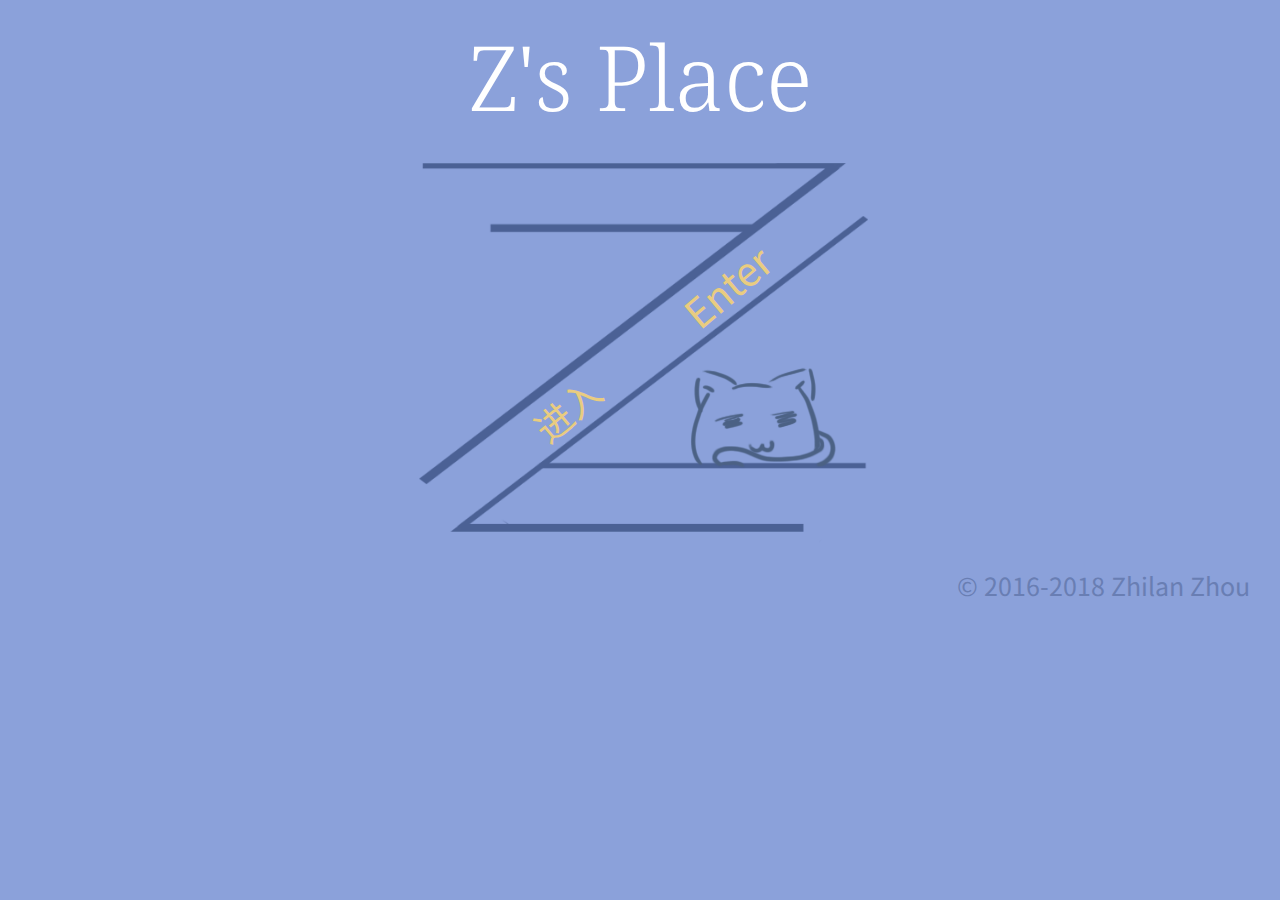
<file: index.html>
<!DOCTYPE html>
<html lang="zh">
<head>
	<meta charset="UTF-8">
	<link rel="stylesheet" href="./public/css/index.css">
    <link href="https://fonts.googleapis.com/css?family=Noto+Sans+SC|Noto+Serif:700|Open+Sans:300" rel="stylesheet">
	<title>open</title>
</head>
<body>
	<div class="header">
		<p class="name">Z's Place</p>	
	</div>
	<div class="container">
		<div class="z" id="z"></div>
		<a href="./views/main.html" class="enter-en">Enter</a>
		<a href="./views/constructing-cn.html" class="enter-zh">进入</a>
        
		<span class="about"><img src="../public/img/openingcat.png" alt=""></span>
	</div>
	<div class="footer">
		<p>
			©&nbsp;2016-2018&nbsp;Zhilan&nbsp;Zhou
		</p>
	</div>
<script src="./public/libs/jquery/dist/jquery.min.js"></script>
<script src="./public/js/index.js"></script>
</body>
</html>
</file>
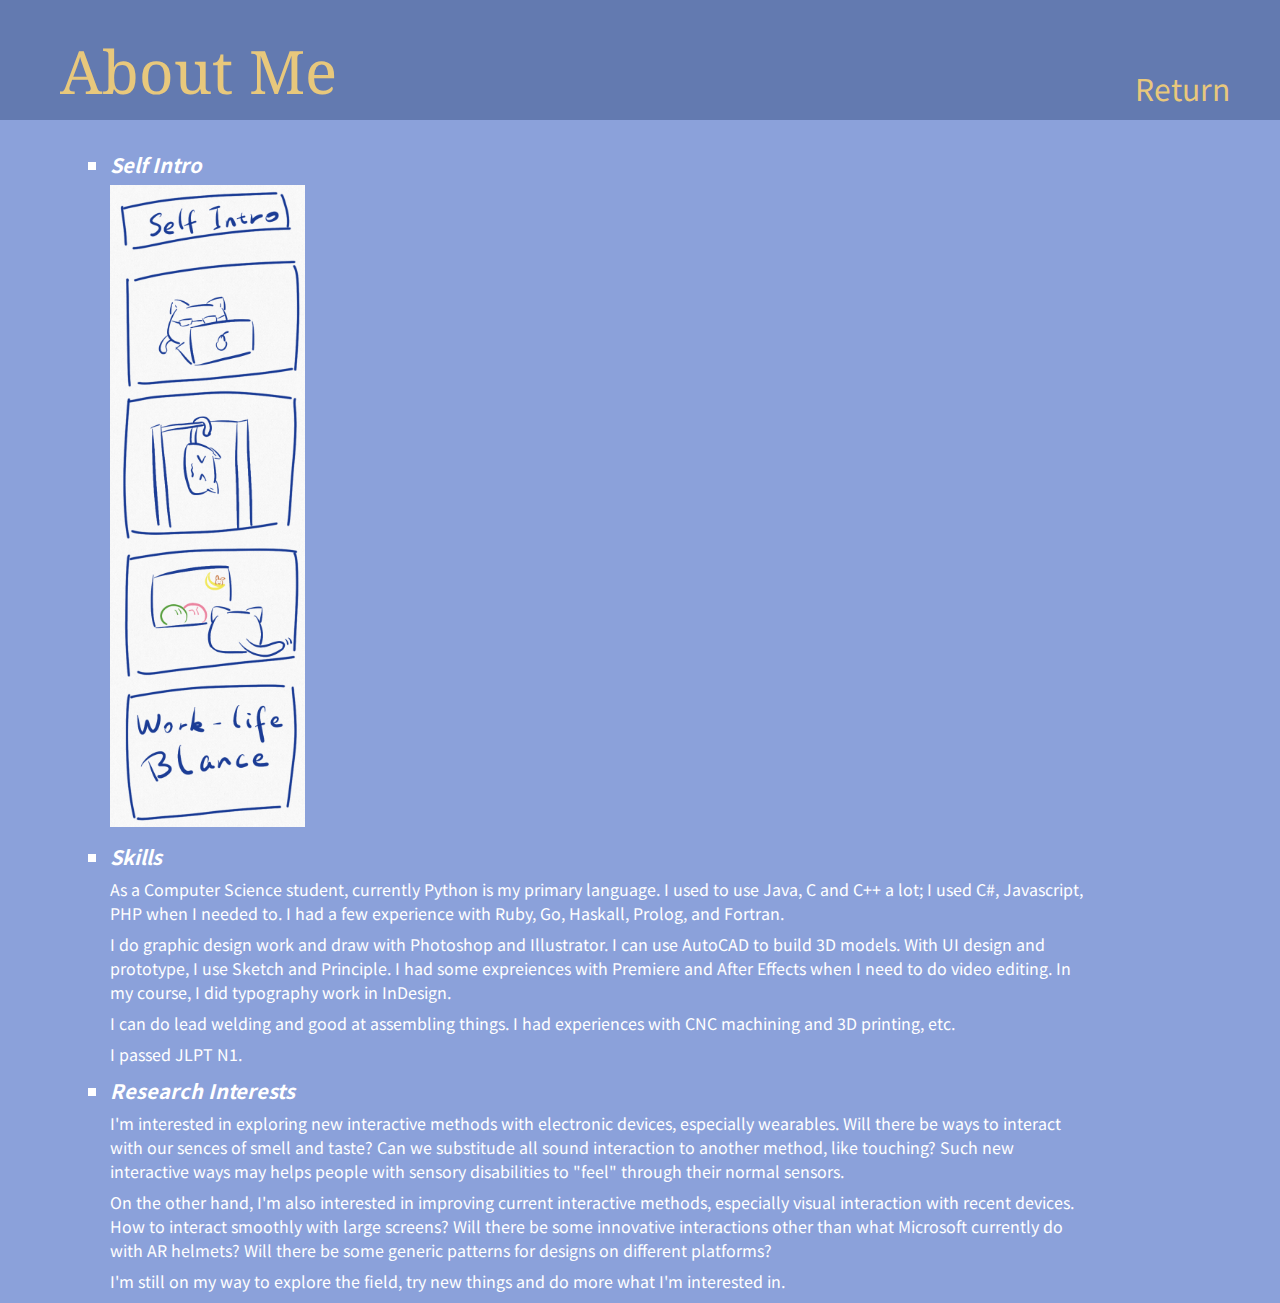
<file: views/aboutme.html>
<!DOCTYPE html>
<html lang="en">
<head>
	<meta charset="UTF-8">
	<link rel="stylesheet" href="../public/css/aboutme.css">
    <link href="https://fonts.googleapis.com/css?family=Noto+Sans+SC:100,400|Noto+Serif:700" rel="stylesheet">
	<title>AboutMe</title>
</head>
<body>
	<div class="header">
		<p class="title">About Me</p>
		<a href="./main.html">Return</a>
	</div>
	<div class="container">
		<ul>
            <li>
                <h3 class="subtitle">Self Intro</h3>
                <p><img src="../public/img/selfintro.png" alt="" width="20%"></p>
            </li>
            <li>
				<h3 class="subtitle">Skills</h3>
                <p>As a Computer Science student, currently Python is my primary language. I used to use Java, C and C++ a lot; I used C#, Javascript, PHP when I needed to. I had a few experience with Ruby, Go, Haskall, Prolog, and Fortran. </p>
                <p>I do graphic design work and draw with Photoshop and Illustrator. I can use AutoCAD to build 3D models. With UI design and prototype, I use Sketch and Principle. I had some expreiences with Premiere and After Effects when I need to do video editing. In my course, I did typography work in InDesign.</p>
                <p>I can do lead welding and good at assembling things. I had experiences with CNC machining and 3D printing, etc.</p>
				<p>I passed JLPT N1.</p>
			</li>
            <li>
				<h3 class="subtitle">Research Interests</h3>
				<p>I'm interested in exploring new interactive methods with electronic devices, especially wearables. Will there be ways to interact with our sences of smell and taste? Can we substitude all sound interaction to another method, like touching? Such new interactive ways may helps people with sensory disabilities to "feel" through their normal sensors.</p>
                <p>On the other hand, I'm also interested in improving current interactive methods, especially visual interaction with recent devices. How to interact smoothly with large screens? Will there be some innovative interactions other than what Microsoft currently do with AR helmets? Will there be some generic patterns for designs on different platforms?</p>
                <p>I'm still on my way to explore the field, try new things and do more what I'm interested in.</p>
			</li>

			
		</ul>
	</div>
<script src="../public/libs/jquery/dist/jquery.min.js"></script>
</body>
</html>
</file>
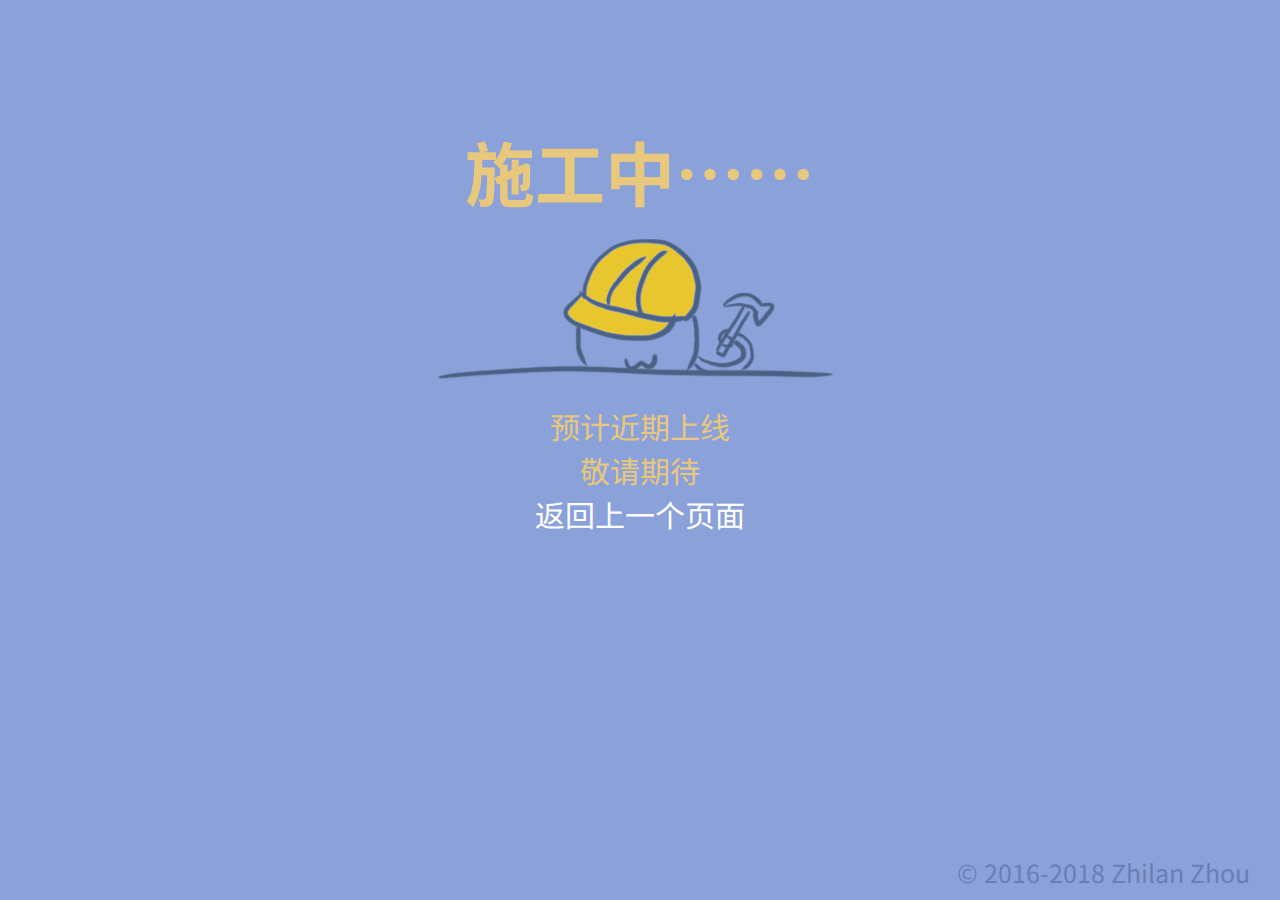
<file: views/constructing-cn.html>
<!DOCTYPE html>
<html lang="zh">
<head>
	<meta charset="UTF-8">
	<link rel="stylesheet" href="../public/css/constructing.css">
    <link href="https://fonts.googleapis.com/css?family=Noto+Sans+SC" rel="stylesheet">
	<style>
		body{
			font-family: 'Noto Sans SC';
		}
	</style>
	<title>Constructing</title>
</head>
<body>
	<div class="container">
		<h1>施工中……</h1>
		<div class="pic">
			<img src="../public/img/worker.png" alt="">
		</div>
		<p class="info">
			预计近期上线
		</p>
		<p class="info">
			敬请期待
		</p>
		<p>
			<a href="javascript:history.go(-1);" class="return">返回上一个页面</a>
		</p>
	</div>
	<div class="footer">
		<p>
			©&nbsp;2016-2018&nbsp;Zhilan&nbsp;Zhou
		</p>
	</div>
<script src="../public/libs/jquery/dist/jquery.min.js"></script>
<script src="../public/js/constructing.js"></script>
</body>
</html>
</file>
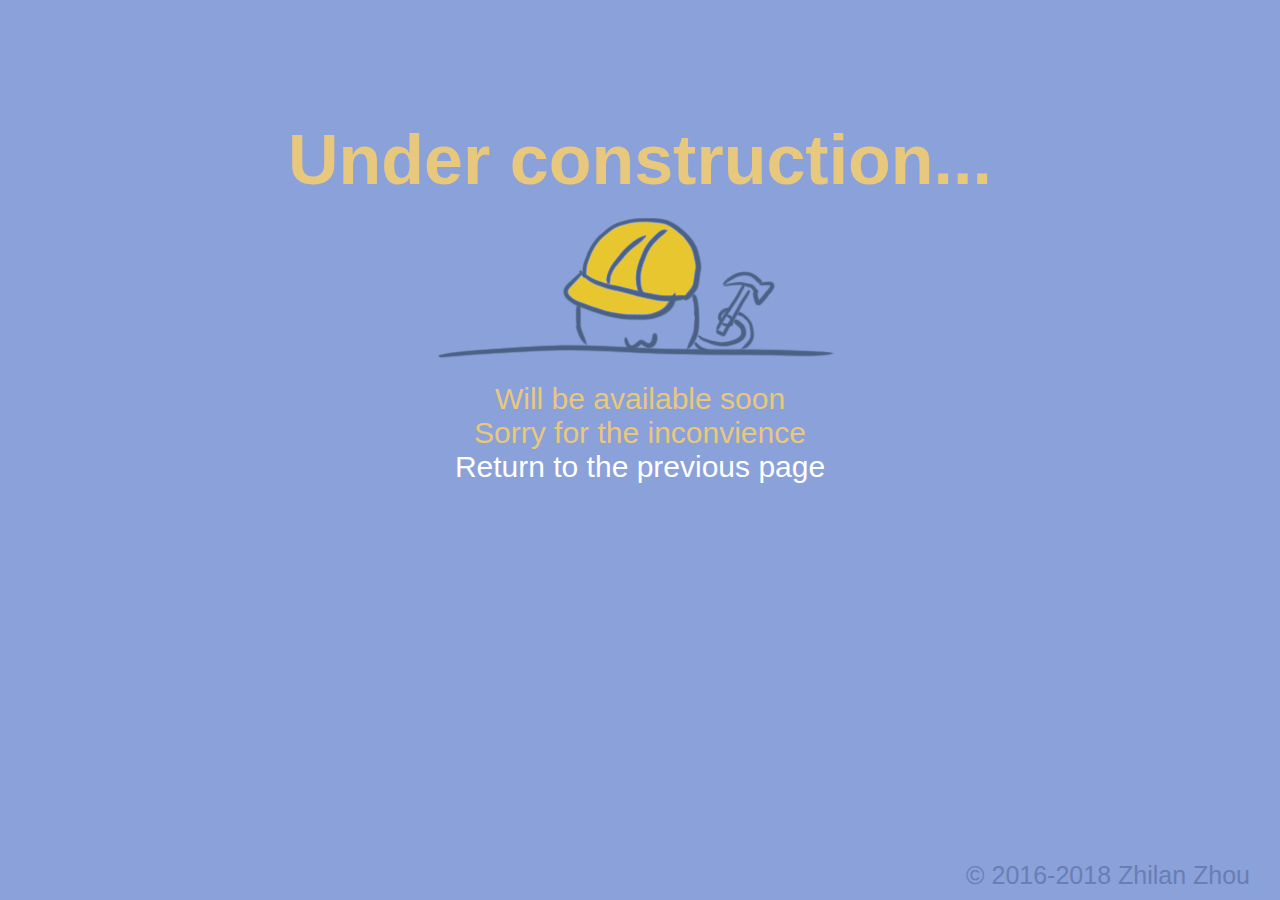
<file: views/constructing.html>
<!DOCTYPE html>
<html lang="en">
<head>
	<meta charset="UTF-8">
	<link rel="stylesheet" href="../public/css/constructing.css">
	<title>Constructing</title>
</head>
<body>
	<div class="container">
		<h1>Under construction...</h1>
		<div class="pic">
			<img src="../public/img/worker.png" alt="">
		</div>
		<p class="info">
			Will be available soon
		</p>
		<p class="info">
			Sorry for the inconvience
		</p>
		<p>
			<a href="javascript:history.go(-1);" class="return">Return to the previous page</a>
		</p>
	</div>
	<div class="footer">
		<p>
			©&nbsp;2016-2018&nbsp;Zhilan&nbsp;Zhou
		</p>
	</div>
<script src="../public/libs/jquery/dist/jquery.min.js"></script>
<script src="../public/js/constructing.js"></script>
</body>
</html>
</file>
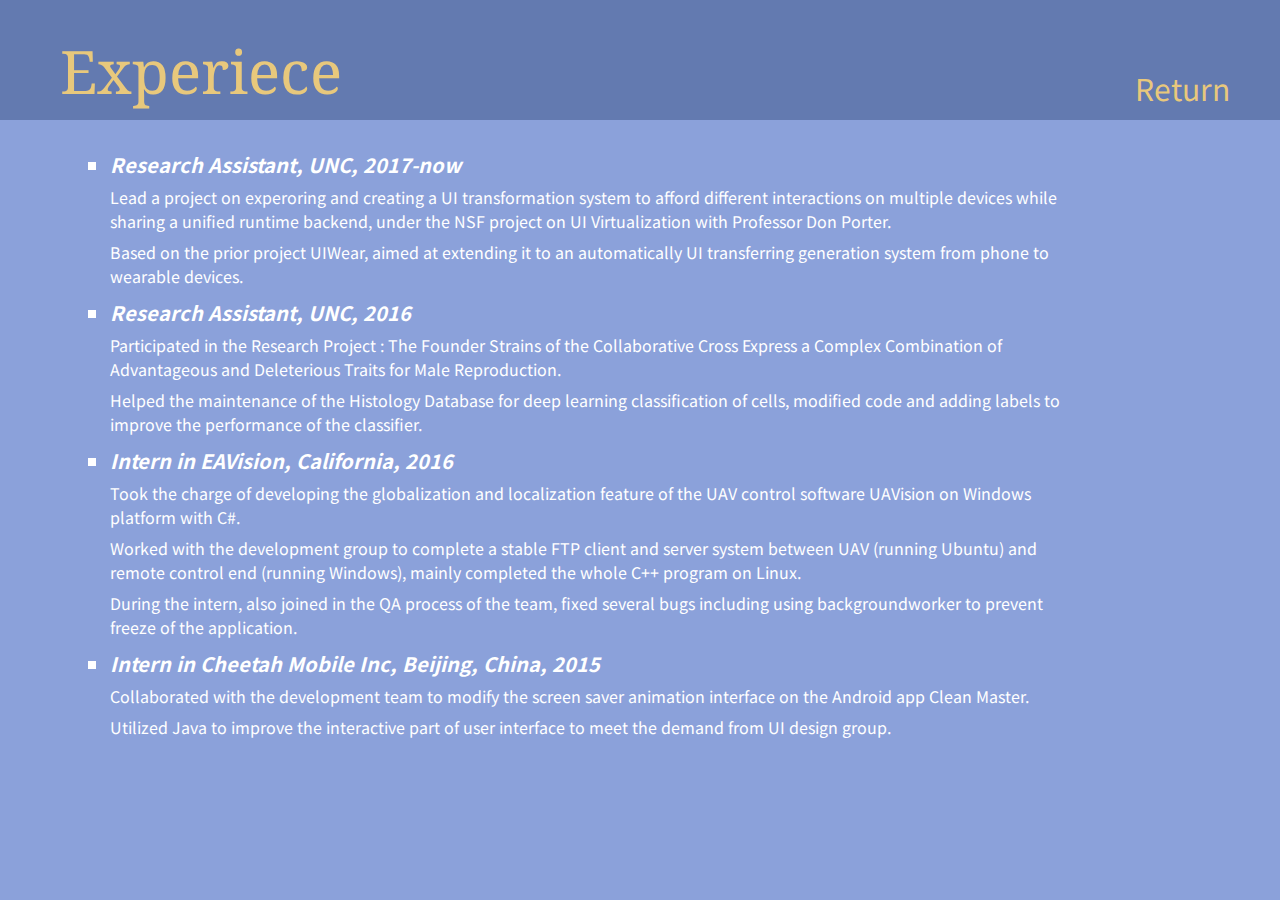
<file: views/main-ep.html>
<!DOCTYPE html>
<html lang="en">
<head>
	<meta charset="UTF-8">
	<link rel="stylesheet" href="../public/css/main-ep.css">
    <link href="https://fonts.googleapis.com/css?family=Noto+Sans+SC|Noto+Serif:700|Open+Sans:300" rel="stylesheet">
	<title>main-ep</title>
</head>
<body>
	<div class="header">
		<p class="title">Experiece</p>
		<a href="./main.html">Return</a>
	</div>
	<div class="container">
		<ul>
            <li>
				<h3 class="subtitle">Research Assistant, UNC, 2017-now</h3>

				<p>Lead a project on experoring and creating a UI transformation system to afford different interactions on multiple devices while sharing a unified runtime backend, under the NSF project on UI Virtualization with Professor Don Porter.</p>
                
                <p>Based on the prior project UIWear, aimed at extending it to an automatically UI transferring generation system from phone to wearable devices.</p>
			</li>
            <li>
				<h3 class="subtitle">Research Assistant, UNC, 2016</h3>

				<p>Participated in the Research Project : The Founder Strains of the Collaborative Cross Express a Complex Combination of Advantageous and Deleterious Traits for Male Reproduction.</p>
                
                <p>Helped the maintenance of the Histology Database for deep learning classification of cells, modified code and adding labels to improve the performance of the classifier.</p>
			</li>
            <li>
                <h3 class="subtitle">Intern in EAVision, California, 2016</h3>
                
                <p>Took the charge of developing the globalization and localization feature of the UAV control software UAVision on Windows platform with C#.</p>
                
                <p>Worked with the development group to complete a stable FTP client and server system between UAV (running Ubuntu) and remote control end (running Windows), mainly completed the whole C++ program on Linux.</p>
                
                <p>During the intern, also joined in the QA process of the team, fixed several bugs including using backgroundworker to prevent freeze of the application.</p>
            </li>
			<li>
				<h3 class="subtitle">Intern in Cheetah Mobile Inc, Beijing, China, 2015</h3>

				<p>Collaborated with the development team to modify the screen saver animation interface on the Android app Clean Master.</p>
                
                <p>Utilized Java to improve the interactive part of user interface to meet the demand from UI design group.</p>
			</li>
			
		</ul>
	</div>
<script src="../public/libs/jquery/dist/jquery.min.js"></script>
<script src="../public/js/main-ep.js"></script>
</body>
</html>
</file>
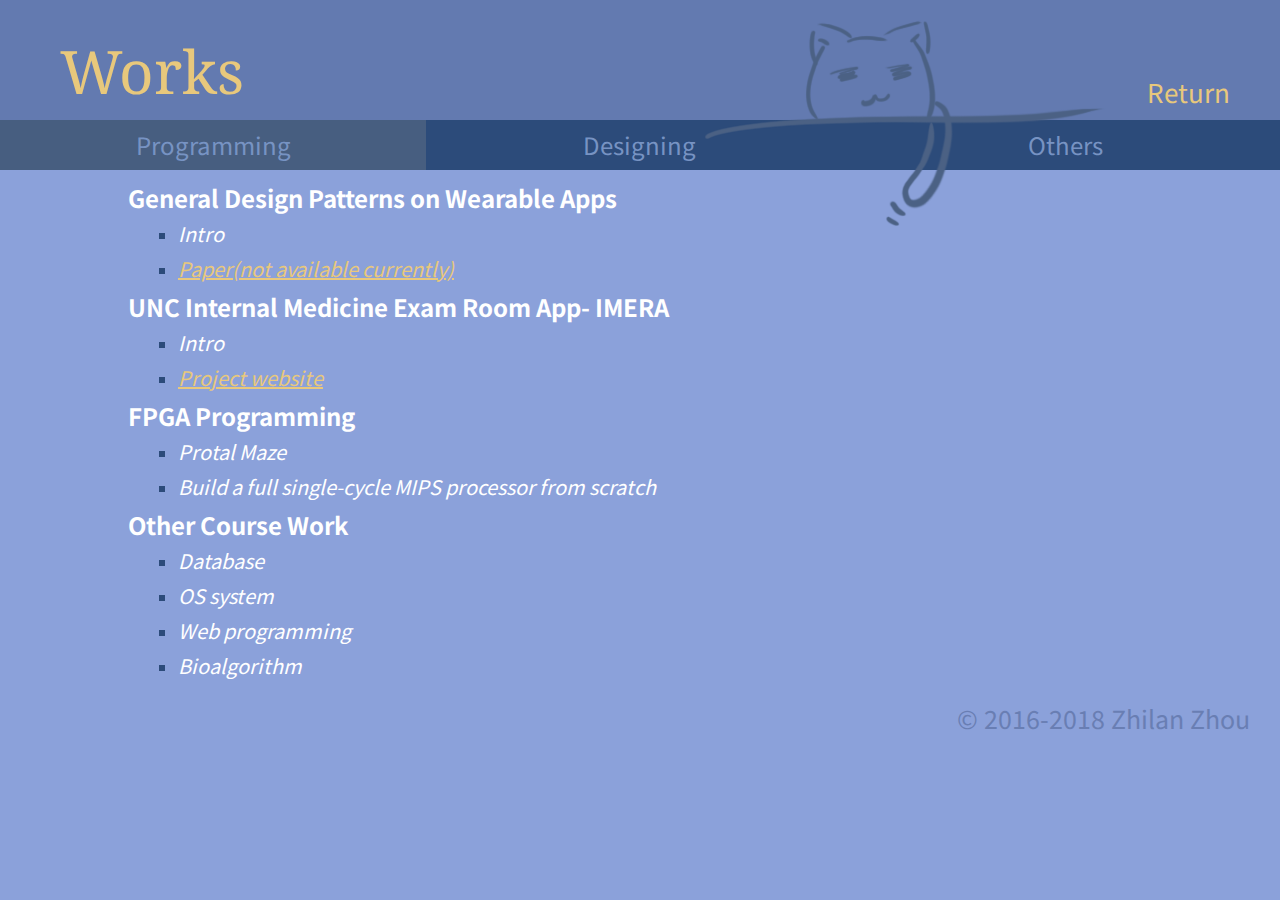
<file: views/main-work.html>
<!DOCTYPE html>
<html lang="en">
<head>
	<meta charset="UTF-8">
	<link rel="stylesheet" href="../public/css/main-work.css">
    <link href="https://fonts.googleapis.com/css?family=Noto+Sans+SC|Noto+Serif:700|Open+Sans:300" rel="stylesheet">
	<title>main-work</title>
</head>
<body>
    
	<div class="header">
		<p class="title">Works</p>
        <img class="cat" src="../public/img/w.png" alt="">
		<a href="./main.html">Return</a>
        
	</div>
	<div class="container">
		<ul class="nav">
			<li class="active" id="tab1">Programming</li>
			<li id="tab2">Designing</li>
			<li id="tab3">Others</li>
			<div style="clear: both;"></div>
		</ul>
		<div class="content tab1">
            <h2>General Design Patterns on Wearable Apps </h2>
            <ul>
                <li>
                    <h3>Intro</h3>
                    <p>
                        In this project, we build a dataset concluding current strategies when transferring phone apps to watch. Based on design rules, we analyzed the motivations and results of these strategies.
                    </p>
                </li>
                <li>
                    <h3><a href=#>Paper(not available currently)</a></h3>
                </li>
            </ul>
			<h2>UNC Internal Medicine Exam Room App- IMERA</h2>
            <ul>
                <li>
                    <h3>Intro</h3>
                    <p>
                        This is a project with a 4-people group to help managing rooms for the UNC Internal Medicine Clinic. (The actual webapp itself is protected now for security reason. However, most design information and code can be found under Formal Deliverables and Other Deliverables.)
                    </p>
                </li>
                <li>
                    <h3><a href="https://teamjazc.web.unc.edu/">Project website</a></h3>
                </li>
            </ul>
            <h2>FPGA Programming</h2>
            <ul>
                <li>
                    <h3>Protal Maze</h3>
                    <p>A simple maze game that the character can jump through protals to reach the goal. Language: System Verilog and MIPS.</p>
                    <p><a href="https://github.com/ZhilanZhou/FGPAprogramming/tree/master/Project">Github Link</a></p>
                </li>
                <li>
                    <h3>Build a full single-cycle MIPS processor from scratch</h3>
                    <p>Language: System Verilog.</p>
                    <p><a href="https://github.com/ZhilanZhou/FGPAprogramming">Github Link</a></p>
                </li>
            </ul>
            <h2>Other Course Work</h2>
            <ul>
                
                <li>
                    <h3>Database</h3>
                    <p>The problem sets for my database course. Language: mainly Python.</p>
                    <p><a href="https://github.com/ZhilanZhou/DatabaseProblemSet">Github Link</a></p>
                </li>
                
                <li>
                    <h3>OS system</h3>
                    <p>Small projects for my OS course. Developing a shell step by step. Also including a remote shell. Language: C.</p>
                    <p><a href="https://github.com/ZhilanZhou/OSsystem">Github Link</a></p>
                </li>
                <li>
                    <h3>Web programming</h3>
                    <p>Small projects for my web programming course. Including a webapp game. Language: html, css, Javascript, php.</p>
                    <p><a href="https://github.com/ZhilanZhou/WebProgramming">Github Link</a></p>
                </li>
                <li>
                    <h3>Bioalgorithm</h3>
                    <p>The problem sets for my Bioalgorithm course. Language: Python.</p>
                    <p><a href="https://github.com/ZhilanZhou/BioAlgorithmProblemSet">Github Link</a></p>
                </li>
            </ul>
		</div>
		<div class="content tab2">
            <h2>User interface redesign for NCHealthinfo.org</h2>
            <ul>
                <li>
                    <h3>Intro</h3>
                    <p>
                        This is a group project on redesigning the UI for an existing website which belongs to UNC Health Info Library. 
                    </p>
                    <p>
                        I participated in each part of the final report and did the summary.
                    </p>
                </li>
                <li>
                    <h3><a href="../public/pdf/NCHealrhinfo.org_FinalReport.pdf" class="pdf" >Final report in pdf</a></h3>
                </li>
            </ul>    
            <h2>Website (currently)</h2>
            <ul>
                <li>
                    <h3>Renewal</h3>
                    <p>
                        Things will change. A lot of details are changed though the whole website in 2018 to meet some of the current common sence in design, like fonts, partial layouts, etc. The key vision stays the same.
                    </p>
                </li>
                <li>
                    <h3>Fonts</h3>
                    <p>
                        The font family is Noto Sans now. One main aim here is to unify the text though the whole website, including Latin character, Chinese character, Hiragana and Katakana. This project is a milestone, and it is one of the most important font family now in generic CJK.
                    </p>
                </li>
            </ul>
            <h2>Typography posters</h2>
            <ul>
                <li>
                    <h3>Intro</h3>
                    <p>
                        This is a poster series of Futura, Garamond and Univers. 
                    </p>
                </li>
                <li>
                    <h3><a href="../public/pdf/Typography_posters.pdf" class="pdf" >Pdf</a></h3>
                    <!--<embed src= "../public/pdf/Typography_posters.pdf" width= "80%" height= "375">-->
                </li>
            </ul>
            <h2>Infographic</h2>
            <ul>
                <li>
                    <h3>Intro</h3>
                    <p>
                        The final project for my design course. A poster for visualizing data of foreign born population in North Carolina.
                    </p>
                </li>
                <li>
                    <h3><a href="../public/pdf/Infographic_foreign_population.pdf" class="pdf" >Pdf</a></h3>
                </li>
            </ul>
			<h2>Website (previously)</h2>
			<ul>
	            <li>
	            	<h3>About this site in all</h3>
	                <p class="subtitle">
	                	The original motivation for creating this site is that I realized that I did need a place to show myself. It has been about more than four years that I nearly used social media to post nothing. I do have facebook or twitter account, but the most active period in history for my twitter account is the time when it had been hacked. I’m not used to writing things on social media so I simply don’t use them now. But still, I have something to show the world. Naturally I came up with the idea about open a website. At first I thought about blog, that is also the reason why I could use WordPress now. However, after I learned the syntax and started to write my own theme, I feel like this blog will become another twitter account. Still, I don’t have the habit to post an article or drawing regularly, and what I really want to show others should not became the earliest post then nobody will click and see it. Then it is this website. It is simple, and not that dynamic. I don’t have that much to say, to use a database and a MVC frame. So is it.
	                </p>
	            </li>
				<li>
					<h3>Opening page</h3>
					<p>
						Probably the second hardest layout. The prototype of type logo ‘Z’ of mine was created far before the website’s birth. Word starting from ‘Z’ is not that common in typical western names, so when I considered to use some parts of my name to create my logo, I decided to use ‘Z’ immediately. (Here are some alternative plans of the logo.) Although this logo probably will only be used on the website for a long time, but I still want it to be simple enough to easily adapted to other situations. That’s why the logo is mono-color. What’s more, the shape of Z gives me the inspiration of separating main page in two parts.
					</p>
				</li>
				<li>
					<h3>Main page</h3>
					<p>
						The hardest layout. I have about come up with more than 10 versions of this page during the process. Some of them are very conservative like what I used finally for content-based pages. However, just like what I mentioned in the “Opening page” part, from time to time I felt like I might use the logo to create something differently. The separation style of the main page reminded me of the plagiarism story years ago about a designer’s personal website which splits in two parts: designer and programmer. It was well designed so a lot of websites copied its layout. 
					</p>
					<p>
						Inspired by that, at first I also thought about use the logo to naturally separate my two identity: programmer and designer. But then I found myself stuck: could that summarize myself? Is these two aspects that I really want to show to others? The answer is “no”. Leave out my hobbies, I’m not me anymore. Then it is clear what I should write down.
					</p>
				</li>
				<li>
					<h3>Fonts</h3>
					<p>
						It’s hard to choose glyphs for the website. Nowadays, sans-serif typeface plays the main role in the screen UI design. Though we have retina screen on Apple products that could simulate the resolution of printed products, low-resolution screens still widely exist so serif typeface is still not a better choice.
					</p>
					<p>
						Then the problem became to choose a sans-serif typeface. Helvetica Neue will be the choice never getting wrong. I did see a lot of excellent website using Helvetica Neue. But probably I was interfered by Robin Williams too much, Helvetica family is not that interesting to me. Just because it never gets wrong. I already have an interesting main page, so the glyph should also be interesting in some sense.
					</p>
					<p>
						Personally, I think humanist design is the most vivid among all. Stroke modulation brings something different in its design. Why finally Verdana? One is that it is widely supported, so the loading time will be short. Other things come from intuition: just try it and see.
					</p>
				</li>
				<li>
					<h3>The cat</h3>
					<p>I'm here!</p>
					<p>
						<img src="../public/img/cat.png" alt="">
					</p>
				</li>
                <li>
					<h3>Some screenshots</h3>
					<p>
						<img src="../public/img/original-website1.png" alt="" width="60%">
					</p>
                    <p>
						<img src="../public/img/original-website2.png" alt="" width="60%">
					</p>
				</li>
			</ul>
			<h2>Brochure</h2>
			<ul>
				<li>
					<h3>OCD</h3>
                    <p>
                        A course work for my English class, in which we needed to create a brochure to introduce one kind of disease.
                    </p>
                    <p><a href="../public/pdf/Brochure_OCD.pdf" class="pdf" >Pdf</a></p>
				</li>
                <li>
                    <h3>Travel plan (Japanese)</h3>
                    <p>
                        A course work for my Japanese class. We played a role of travel agent and introduce our product for a certain perfecture in Japan. 
                    </p>
                    <p><a href="../public/pdf/Brochure_chibaken.pdf" class="pdf" >Pdf</a></p>
                </li>
			</ul>
            <h2>Logos</h2>
            <ul>
                <li>
                    <h3>Monikos</h3>
                    <p>A practice logo (with other visual elements design) for a study help website.</p>
                    <p><a href="../public/pdf/logo_monikos.pdf" class="pdf" >Pdf</a></p>
                </li>
                <li>
                    <h3>UNC Shotokan Karate</h3>
                    <p>Undergoing Project.</p>
                    <p><a href="../public/pdf/UNCshotokan.pdf" class="pdf" >Pdf</a></p>
                </li>
            </ul>
            <h2>Others</h2>
            <ul>
                <li>
                    <h3>Virtual Megazine</h3>
                    <p>A virtual magazine with one article. Done with InDesign.</p>
                    <p><a href="../public/pdf/Magazine.pdf" class="pdf" >Pdf</a></p>
                </li>
                <li>
                    <h3>Powerpoint Template</h3>
                    <p>A template for my friend working in ECU.</p>
                    <p><a href="../public/pdf/ECUtemplateFinal.pdf" class="pdf" >Pdf</a></p>
                </li>
            </ul>
            
		</div>
		<div class="content tab3">
			<h2>Papers</h2>
            <ul>
                <li>
                    <h3>History originated game design involving fictional adaptions - based on Koei’s Romance of the Three Kingdom</h3>
                    <p>The final paper for my Chinese history class. I still think this one interesting today, as people are still loving "virtual history games". (<span class="gametitle">Total War: Three Kingdoms</span> is coming!) </p>
                    <p><a href="../public/pdf/History_originated_game_design_involving_fictional_adaptions.pdf" class="pdf" >Pdf</a></p>
                </li>
            </ul>
            <h2>Works in Japanese</h2>
            <ul>
                <li>
                    <h3>Modern Momotarou story(with recording)</h3>
                    <p><embed src="../public/files/現代風桃太郎.m4a"></p>
                    <p><a href="../public/pdf/現代風リアル桃太郎.pdf" class="pdf" >Script</a></p>
                </li>
                <li>
                    <h3>A survey on music industry</h3>
                    <p><a href="../public/files/音楽メディア.pptx" class="pdf" >Slides</a></p>
                    <p><a href="../public/pdf/音楽メディアユーザー調査.pdf" class="pdf" >Pdf</a></p>
                </li>
                <li>
                    <h3>Introduction to Edomae-sushi</h3>
                    <p><a href="../public/pdf/江戸の郷土料理——江戸前寿司.pdf" class="pdf" >Pdf</a></p>
                </li>
                <li>
                    <h3>A skit: Blood type persons</h3>
                    <p><a href="../public/files/スキット.pptx" class="pdf" >Slides</a></p>
                    <p><a href="../public/pdf/スキット.pdf" class="pdf" >Script</a></p>
                </li>
            </ul>
		</div>
		
	</div>
    <div class="footer">
		<p>
			©&nbsp;2016-2018&nbsp;Zhilan&nbsp;Zhou
		</p>
	</div>
<script src="../public/libs/jquery/dist/jquery.min.js"></script>
<script src="../public/js/main-work.js"></script>
</body>
</html>
</file>
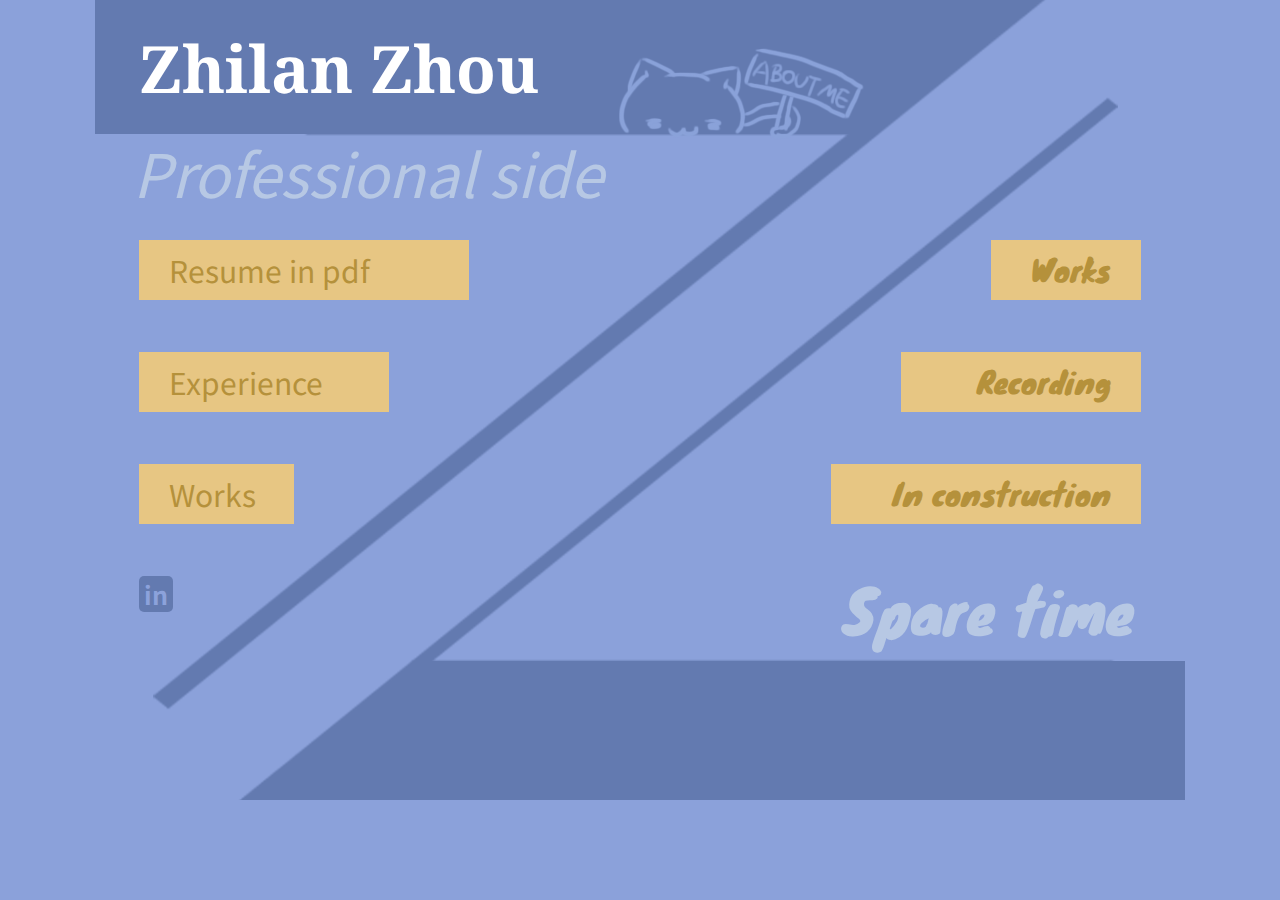
<file: views/main.html>
<!DOCTYPE html>
<html lang="zh">
<head>
	<meta charset="UTF-8">
	<link rel="stylesheet" href="../public/css/main.css">
    <link href="https://fonts.googleapis.com/css?family=Knewave|Noto+Sans+SC|Noto+Serif:700|Open+Sans:300" rel="stylesheet">
	<title>main</title>
</head>
<body>
	<div class="container">
		<p class="name">Zhilan Zhou</p>
        <a href="./aboutme.html" class="about"><img src="../public/img/aboutMe.png" alt=""></a>
		<p class="professional"><i>Professional side</i></p>
		<a href="../public/pdf/ZhilanZhouResume2018.pdf" class="resume">Resume in pdf</a>
		<a href="./main-ep.html" class="experience">Experience</a>
		<a href="./main-work.html" class="work">Works</a>
		<a href="https://www.linkedin.com/in/zhilan-zhou" class="linkedin">in</a>

		<a href="./main-sparework.html" class="swork">Works</a>
		<a href="https://url.cn/5umJEoG" class="recording">Recording</a>
		<a href="./constructing.html" class="construction">In construction</a>
		<p class="spare-time">Spare time</p>
	</div>
<script src="../public/libs/jquery/dist/jquery.min.js"></script>
<script src="../public/js/main.js"></script>
</body>
</html>
</file>
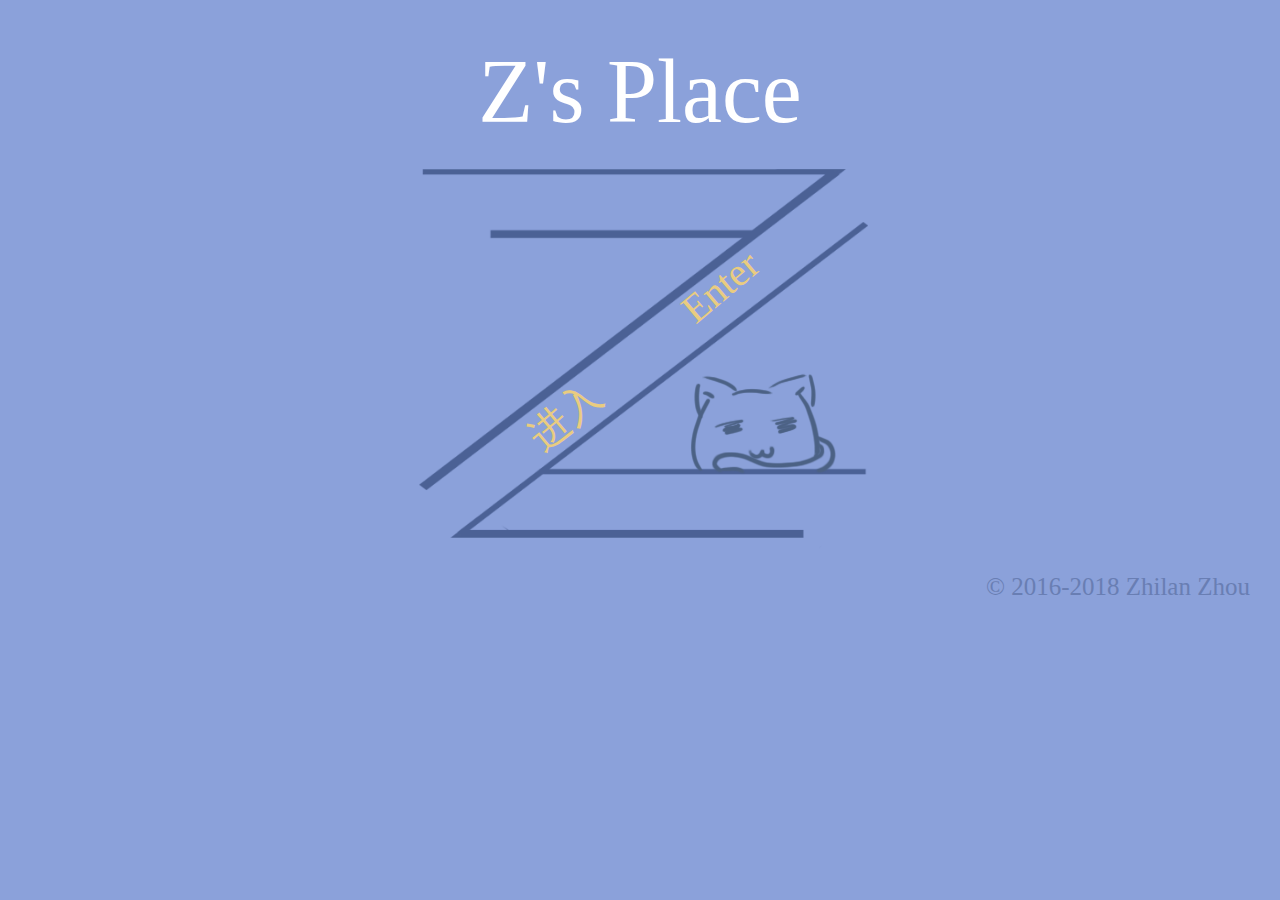
<file: views/open.html>
<!DOCTYPE html>
<html lang="zh">
<head>
	<meta charset="UTF-8">
	<link rel="stylesheet" href="../public/css/open.css">
	<title>open</title>
</head>
<body>
	<div class="header">
		<h1>Z's Place</h1>	
	</div>
	<div class="container">
		<div class="z" id="z"></div>
		<a href="./main.html" class="enter-en">Enter</a>
		<a href="#" class="enter-zh">进入</a>
        <span class="about"><img src="../public/img/openingcat.png" alt=""></span>
	</div>
	<div class="footer">
		<p>
			©&nbsp;2016-2018&nbsp;Zhilan&nbsp;Zhou
		</p>
	</div>
<script src="../public/libs/jquery/dist/jquery.min.js"></script>
<script src="../public/js/open.js"></script>
</body>
</html>
</file>
<file: public/css/index.css>
*{
	margin: 0;
	padding: 0;
}

body{
	font-family: "Noto Sans SC", sans-serif;
	background: #8BA1DA;
}

.name{
    font-family: "Noto serif", serif;
	margin-top: 15px;
	text-align: center;
	color: #fff;
	font-size: 90px;
	font-weight: 300;
}

.container{
	position: relative;
	margin: 10px auto 0;
	width: 500px;
	height: 400px;
}

.container .z{
	position: absolute;
	z-index: 9;
	top: 50%;
	left: 50%;
	transform: translate(-50%,-50%);
	width: 100%;
	height: 100%;
	background: url(../img/z.png) no-repeat;
	background-size: 100% 100%;
	background-position: center;
}

a{
	text-decoration: none;
	color: #E9CC80;
	font-size: 40px;
}

a:hover{
	color: #fff;
}

.enter-en{
	position: absolute;
	z-index: 10;
	top: 110px;
	left: 287px;
	transform: rotate(-40deg);
}

.enter-zh{
	position: absolute;
	z-index: 10;
	top: 235px;
	left: 140px;
	transform: rotate(-40deg);
    font-size: 37px;
}

.about{
	position: absolute;
	z-index: 10;
	top: 220px;
	left: 300px;
	width: 300px;
	color: #E9CC80;
	font-size: 40px;
}

.footer{
	margin-top: 20px;
}

.footer p{
	margin-right: 30px;
	margin-bottom: 20px;
	text-align: right;
	color: #697EB3;
	font-size: 25px;
}
</file>
<file: public/css/aboutme.css>
*{
	margin: 0;
	padding: 0;
}

body{
	font-family: "Noto Sans SC", sans-serif;
	background: #8BA1DA;
}

.header{
	position: relative;
	height: 120px;
	background: #637AB0;
}

.header .title{
	padding-left: 60px;
	padding-top: 30px;
	font-size: 60px;
    font-family: "Noto Serif", serif;
	color: #E8C87C;
}

.header a{
	position: absolute;
	bottom: 10px;
	right: 50px;
	text-decoration: none;
	color: #E8C87C;
	font-size: 30px;
}

.header a:hover{
	color: #fff;
}

.container{
    width: 80%;
	margin: 0 auto;
    position: absolute;
    padding-left: 60px;
}

.container ul{
	margin-top: 30px;
}

.container ul li{
	list-style-type:square;
	font-size: 20px;
	color: #ffffff;
    margin-left: 50px;
    margin-bottom: 10px;
}

.subtitle {
    margin-bottom: 6px;
    font-size: 20px;
    font-style: italic;
}

li p{
	color: #fff;
	font-size: 16px;
}

li p:not(:last-child){
	margin-bottom: 7px;
}

.footer{
	margin-top: 20px;
	margin-bottom: 10px;
	width: 100%;
}
.footer p{
	margin-right: 30px;
	text-align: right;
	color: #697EB3;
	font-size: 25px;
}
</file>
<file: public/css/constructing.css>
*{
	margin: 0;
	padding: 0;
}

body{
	font-family: "Noto Sans SC", sans-serif;
	background: #8BA1DA;
}

.container h1{
	margin-top: 120px;
	text-align: center;
	color: #E8C87C;
	font-size: 70px;
}

.container .pic{
	text-align: center;
}

.container p{
	text-align: center;
	font-size: 30px;
	color: #E8C87C;
}

.container .return{
	text-decoration: none;
	color: #fff;
}

.footer{
	position: absolute;
	bottom: 10px;
	width: 100%;
}
.footer p{
	margin-right: 30px;
	text-align: right;
	color: #697EB3;
	font-size: 25px;
}
</file>
<file: public/css/main-ep.css>
*{
	margin: 0;
	padding: 0;
}

body{
	font-family: "Noto Sans SC", sans-serif;
	background: #8BA1DA;
}

.header{
	position: relative;
	height: 120px;
	background: #637AB0;
}

.header .title{
	padding-left: 60px;
	padding-top: 30px;
	font-size: 60px;
    font-family: "Noto Serif", serif;
	color: #E8C87C;
}

.header a{
	position: absolute;
	bottom: 10px;
	right: 50px;
	text-decoration: none;
	color: #E8C87C;
	font-size: 30px;
}

.header a:hover{
	color: #fff;
}

.container{
    width: 80%;
	margin: 0 auto;
    position: absolute;
    padding-left: 60px;
}

.container ul{
	margin-top: 30px;
}

.container ul li{
	list-style-type:square;
	font-size: 20px;
	color: #ffffff;
    margin-left: 50px;
    margin-bottom: 10px;
}

.subtitle {
    margin-bottom: 6px;
}

.subtitle{
    font-size: 20px;
    font-style: italic;
}

li p{
	color: #fff;
	font-size: 16px;
}

li p:not(:last-child){
	margin-bottom: 7px;
}

.footer{
	margin-top: 20px;
	margin-bottom: 10px;
	width: 100%;
}
.footer p{
	margin-right: 30px;
	text-align: right;
	color: #697EB3;
	font-size: 25px;
}
</file>
<file: public/css/main-work.css>
*{
	margin: 0;
	padding: 0;
}

body{
	font-family: "Noto Sans SC", sans-serif;
	background: #8BA1DA;
}

.header{
	position: relative;
	height: 120px;
	background: #637AB0;
}

.cat{
    position: absolute;
    top: 20px;
    padding-left: 55%;
}

.header .title{
	padding-left: 60px;
	padding-top: 30px;
	font-size: 60px;
    font-family: "Noto Serif", serif;
	color: #E8C87C;
}

.header a{
	position: absolute;
	bottom: 10px;
	right: 50px;
	text-decoration: none;
	color: #E8C87C;
	font-size: 26px;
}

.header a:hover{
	color: #fff;
}

.container{
	width: 100%;
}

.container .nav{
	background: #2C4B7A;
	height: 50px;
	line-height: 50px;
	list-style: none;
	font-size: 24px;
	color: #7793C3;
}

.nav li{
	float: left;
	width: 33.3%;
	text-align: center;
}

.nav li.active{
	background: #475E80;
}

.nav li:hover{
	cursor: pointer;
	background: #475E80;
}

.content{
	display: none;
	width: 80%;
	margin: 0 auto;
    margin-top: 10px;
}

.tab1{
	display: block;
}

.content h2{
	color: #fff;
	font-size: 24px;
    margin-bottom: 4px;
}
.content li{
	list-style-type:square;
	font-size: 16px;
	color: #2C4B7A;
    margin-left: 50px;
    margin-bottom: 6px;
}

.content h3{
    font-size: 20px;
    font-weight: normal;
    color: #fff;
    font-style: italic;
    margin-bottom: 4px;
}

.content li p{
	color: #fff;
	font-size: 16px;
	display: none;
}

.content li p:not(:last-child){
	margin-bottom: 7px;
}

.content a{
    color:#E8C87C;
}

.content a:hover{
    color:#FFF;
}

.gametitle{
    font-style: italic;
}

.footer{
	margin-top: 20px;
	margin-bottom: 10px;
	width: 100%;
}
.footer p{
	margin-right: 30px;
	text-align: right;
	color: #697EB3;
	font-size: 25px;
}

.pdf{
    color:#E8C87C;
}

.pdf:hover{
    color:#FFF;
}
</file>
<file: public/css/main.css>
*{
	margin: 0;
	padding: 0;
}

body{
	font-family: "Noto Sans SC", sans-serif;
	background: #8BA1DA;
}

.container{
	position: relative;
	width: 1090px;
	margin: 0 auto;
	height: 800px;
	background: url(../img/main-z.png) no-repeat;
	background-size: 100% 100%;
    background-position: center;
}

.container p{
	position: absolute;
}

.container a{
	position: absolute;
	text-decoration: none;
}

.name{
    font-family: "Noto Serif", serif;
	left: 4%;
	top: 3%;
	font-size: 65px;
	color: #fff;
    font-weight: 700;
}

.about{
    padding-left: 48%;
    top: 6%;
}

.professional{
	left: 3.5%;
	top: 16%;
	font-size: 60px;
	color: #B7C8E4;
    font-style: italic;
}

.resume{
	left: 4%;
	top: 30%;
	width: 300px;
	height: 60px;
	line-height: 60px;
	background: #E7C683;
	color: #B5913B;
	padding-left: 30px;
	font-size: 30px;
}

.resume:hover{
    background: #B5913B;
	color: #E7C683;
}

.experience{
	left: 4%;
	top: 44%;
	width: 220px;
	height: 60px;
	line-height: 60px;
	background: #E7C683;
	color: #B5913B;
	padding-left: 30px;
	font-size: 30px; 
}

.experience:hover{
    background: #B5913B;
	color: #E7C683;
}

.work{
	left: 4%;
	top: 58%;
	width: 125px;
	height: 60px;
	line-height: 60px;
	background: #E7C683;
	color: #B5913B;
	padding-left: 30px;
	font-size: 30px; 
}

.work:hover{
    background: #B5913B;
	color: #E7C683;
}

.linkedin{
	left: 4%;
	top: 72%;
	background: #637AB0;
	color: #8CA2DB;
	padding-left: 20px;
	font-size: 25px; 
	padding: 0 5px;
	border-radius: 5px;
	font-weight: bold;
}


.swork{
    font-family: "Knewave", cursive;
	right: 4%;
	top: 30%;
	width: 120px;
	height: 60px;
	line-height: 60px;
	background: #E7C683;
	color: #B5913B;
	font-size: 30px;
	text-align: right;
	padding-right: 30px;
}

.sworks:hover{
    background: #B5913B;
	color: #E7C683;
}

.recording{
    font-family: "Knewave", cursive;
	right: 4%;
	top: 44%;
	width: 210px;
	height: 60px;
	line-height: 60px;
	background: #E7C683;
	color: #B5913B;
	font-size: 30px; 
	text-align: right;
	padding-right: 30px;
}

.recording:hover{
    background: #B5913B;
	color: #E7C683;
}

.construction{
    font-family: "Knewave", cursive;
	right: 4%;
	top: 58%;
	width: 280px;
	height: 60px;
	line-height: 60px;
	background: #E7C683;
	color: #B5913B;
	font-size: 30px; 
	text-align: right;
	padding-right: 30px;
}

.construction:hover{
    background: #B5913B;
	color: #E7C683;
}

.spare-time{
    font-family: Knewave, cursive;
	right: 4.6%;
	bottom: 18%;
	font-size: 60px;
	color: #B7C8E4;
}
</file>
<file: public/css/open.css>
*{
	margin: 0;
	padding: 0;
}

body{
	font-family: "Noto Sans";
	background: #8BA1DA;
}

h1{
	margin-top: 40px;
	text-align: center;
	color: #fff;
	font-size: 90px;
	font-weight: normal;
}

.container{
	position: relative;
	margin: 10px auto 0;
	width: 500px;
	height: 400px;
}

.container .z{
	position: absolute;
	z-index: 9;
	top: 50%;
	left: 50%;
	transform: translate(-50%,-50%);
	width: 100%;
	height: 100%;
	background: url(../img/z.png) no-repeat;
	background-size: 100% 100%;
	background-position: center;
}

a{
	text-decoration: none;
	color: #E9CC80;
	font-size: 40px;
}

a:hover{
	color: #fff;
}

.enter-en{
	position: absolute;
	z-index: 10;
	top: 110px;
	left: 287px;
	transform: rotate(-40deg);
}

.enter-zh{
	position: absolute;
	z-index: 10;
	top: 235px;
	left: 135px;
	transform: rotate(-40deg);
}

.about{
	position: absolute;
	z-index: 10;
	top: 220px;
	left: 300px;
	width: 300px;
	color: #E9CC80;
	font-size: 40px;
}


.footer{
	margin-top: 20px;
}
.footer p{
	margin-right: 30px;
	margin-bottom: 20px;
	text-align: right;
	color: #697EB3;
	font-size: 25px;
}
</file>
